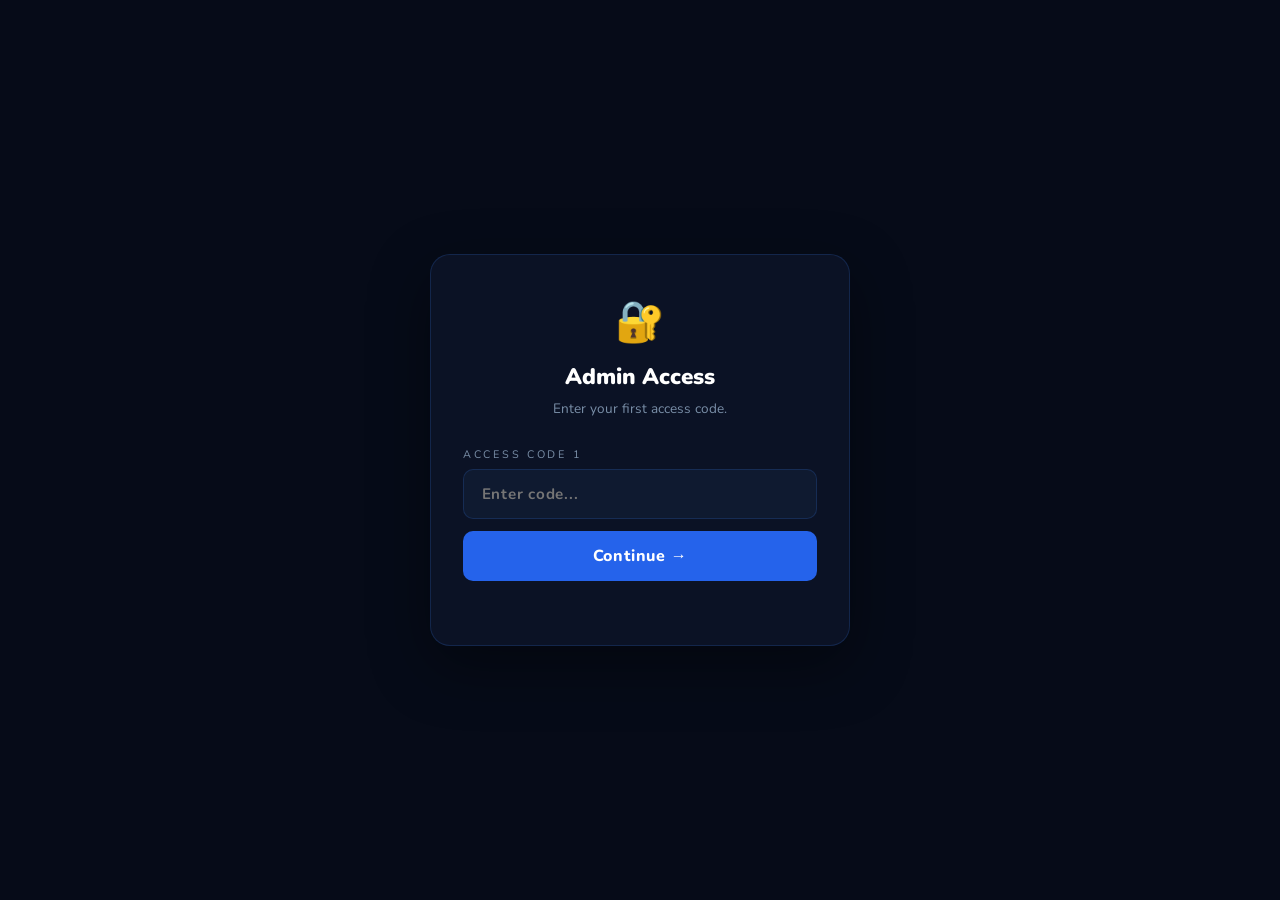
<file: code/adminpanel/index.html>
<!DOCTYPE html>
<html lang="en">
<head>
  <meta charset="UTF-8">
  <meta name="viewport" content="width=device-width,initial-scale=1.0">
  <title>Admin — Rem's Crib</title>
  <link rel="preconnect" href="https://fonts.googleapis.com">
  <link href="https://fonts.googleapis.com/css2?family=Big+Shoulders+Display:wght@900&family=Nunito:wght@400;600;700;800;900&display=swap" rel="stylesheet">
  <style>
    :root {
      --bg:#060b18; --bg2:#0b1225; --bg3:#0f1a30;
      --blue:#2563eb; --blue2:#3b82f6; --glow:rgba(37,99,235,0.22);
      --white:#fff; --off:#dde6f4; --dim:#7a8fa8;
      --border:rgba(59,130,246,0.18);
      --green:#22c55e; --red:#ef4444;
      --tr:all 0.3s cubic-bezier(0.4,0,0.2,1);
    }
    *,*::before,*::after{margin:0;padding:0;box-sizing:border-box;}
    body{font-family:'Nunito',sans-serif;background:var(--bg);color:var(--white);min-height:100vh;-webkit-font-smoothing:antialiased;}
    ::-webkit-scrollbar{width:5px;} ::-webkit-scrollbar-track{background:var(--bg);} ::-webkit-scrollbar-thumb{background:var(--blue);border-radius:3px;}
    @keyframes shake{0%,100%{transform:translateX(0)}20%{transform:translateX(-8px)}40%{transform:translateX(8px)}60%{transform:translateX(-5px)}80%{transform:translateX(5px)}}
    @keyframes fadeIn{from{opacity:0;transform:translateY(12px)}to{opacity:1;transform:translateY(0)}}

    /* SCREENS */
    .screen{display:none;min-height:100vh;align-items:center;justify-content:center;flex-direction:column;padding:2rem;}
    .screen.active{display:flex;}
    #screenAdmin{display:none;flex-direction:column;min-height:100vh;align-items:stretch;}
    #screenAdmin.active{display:flex;}

    /* CODE ENTRY */
    .code-card{background:var(--bg2);border:1px solid var(--border);border-radius:20px;padding:2.5rem 2rem;max-width:420px;width:100%;text-align:center;box-shadow:0 20px 60px rgba(0,0,0,0.4);}
    .code-icon{font-size:2.5rem;margin-bottom:0.75rem;display:block;}
    .code-title{font-size:1.4rem;font-weight:900;margin-bottom:0.35rem;}
    .code-sub{color:var(--dim);font-size:0.85rem;margin-bottom:1.75rem;line-height:1.6;}
    .code-lbl{font-size:0.68rem;color:var(--dim);letter-spacing:0.25em;text-transform:uppercase;text-align:left;margin-bottom:0.4rem;}
    .code-inp{width:100%;padding:0.875rem 1.1rem;background:var(--bg3);border:1.5px solid var(--border);border-radius:10px;color:var(--white);font:700 0.95rem 'Nunito',sans-serif;letter-spacing:0.05em;outline:none;transition:var(--tr);margin-bottom:0.75rem;}
    .code-inp:focus{border-color:var(--blue2);box-shadow:0 0 0 3px var(--glow);}
    .code-inp.bad{border-color:var(--red);animation:shake 0.4s ease;}
    .code-btn{width:100%;padding:0.875rem;background:var(--blue);color:var(--white);border:none;border-radius:10px;font:800 1rem 'Nunito',sans-serif;letter-spacing:0.05em;cursor:pointer;transition:var(--tr);}
    .code-btn:hover{background:var(--blue2);transform:translateY(-2px);box-shadow:0 8px 20px rgba(37,99,235,0.4);}
    .code-err{min-height:1rem;font-size:0.78rem;font-weight:700;color:var(--red);text-align:center;margin-top:0.5rem;}

    /* TOPBAR */
    .admin-topbar{background:rgba(6,11,24,0.95);backdrop-filter:blur(12px);border-bottom:1px solid var(--border);padding:1rem 2rem;display:flex;align-items:center;justify-content:space-between;position:sticky;top:0;z-index:10;}
    .admin-logo{font-family:'Big Shoulders Display',sans-serif;font-weight:900;font-size:1.2rem;letter-spacing:0.06em;}
    .admin-logo span{color:var(--blue2);}
    .admin-tag{background:rgba(37,99,235,0.15);border:1px solid rgba(37,99,235,0.3);color:var(--blue2);font:700 0.72rem 'Nunito',sans-serif;letter-spacing:0.15em;text-transform:uppercase;padding:0.3rem 0.75rem;border-radius:6px;}

    /* BODY */
    .admin-body{max-width:820px;margin:0 auto;padding:2.5rem 1.5rem 5rem;width:100%;animation:fadeIn 0.4s ease both;}
    .section-head{font-size:0.7rem;font-weight:800;color:var(--dim);letter-spacing:0.3em;text-transform:uppercase;margin-bottom:1.25rem;padding-bottom:0.625rem;border-bottom:1px solid var(--border);}
    .admin-section{margin-bottom:3rem;}

    /* FIELD */
    .field-group{background:var(--bg2);border:1px solid var(--border);border-radius:14px;padding:1.5rem 1.75rem;margin-bottom:1rem;}
    .field-lbl{font-size:0.72rem;color:var(--dim);letter-spacing:0.25em;text-transform:uppercase;margin-bottom:0.5rem;}
    .field-hint{font-size:0.75rem;color:var(--dim);margin-bottom:0.75rem;line-height:1.5;}
    .field-row{display:flex;gap:0.75rem;align-items:center;flex-wrap:wrap;}
    .field-inp{flex:1;min-width:200px;padding:0.8rem 1rem;background:var(--bg3);border:1.5px solid var(--border);border-radius:10px;color:var(--white);font:600 0.9rem 'Nunito',sans-serif;outline:none;transition:var(--tr);}
    .field-inp:focus{border-color:var(--blue2);box-shadow:0 0 0 3px var(--glow);}
    .field-ta{width:100%;padding:0.8rem 1rem;background:var(--bg3);border:1.5px solid var(--border);border-radius:10px;color:var(--white);font:400 0.875rem 'Nunito',sans-serif;line-height:1.6;resize:vertical;min-height:72px;outline:none;transition:var(--tr);margin-top:0.5rem;}
    .field-ta:focus{border-color:var(--blue2);box-shadow:0 0 0 3px var(--glow);}

    /* BUTTONS */
    .save-btn{padding:0.7rem 1.5rem;background:var(--blue);color:var(--white);border:none;border-radius:10px;font:800 0.88rem 'Nunito',sans-serif;cursor:pointer;transition:var(--tr);white-space:nowrap;}
    .save-btn:hover{background:var(--blue2);transform:translateY(-1px);}
    .save-btn.full{width:100%;padding:0.875rem;}
    .del-btn{padding:0.5rem 0.875rem;background:rgba(239,68,68,0.12);color:var(--red);border:1px solid rgba(239,68,68,0.3);border-radius:8px;font:700 0.78rem 'Nunito',sans-serif;cursor:pointer;transition:var(--tr);white-space:nowrap;}
    .del-btn:hover{background:rgba(239,68,68,0.22);}
    .add-tier-btn{width:100%;padding:1rem;background:transparent;color:var(--blue2);border:2px dashed rgba(59,130,246,0.35);border-radius:14px;font:800 0.95rem 'Nunito',sans-serif;cursor:pointer;transition:var(--tr);margin-top:0.5rem;}
    .add-tier-btn:hover{border-color:var(--blue2);background:rgba(37,99,235,0.06);}
    .ok-badge{display:inline-block;margin-left:0.75rem;color:var(--green);font-size:0.8rem;font-weight:700;opacity:0;transition:opacity 0.3s;}
    .ok-badge.show{opacity:1;}

    /* TIER CARDS */
    .tier-edit-card{background:var(--bg2);border:1px solid var(--border);border-radius:14px;margin-bottom:0.875rem;overflow:hidden;}
    .tier-edit-head{display:flex;align-items:center;gap:0.75rem;padding:1rem 1.25rem;cursor:pointer;user-select:none;transition:background 0.2s;}
    .tier-edit-head:hover{background:rgba(255,255,255,0.03);}
    .tier-dot{width:12px;height:12px;border-radius:50%;flex-shrink:0;}
    .tier-head-name{font-weight:900;font-size:1rem;flex:1;}
    .tier-head-price{color:var(--dim);font-size:0.85rem;}
    .tier-sale-badge{font-size:0.7rem;font-weight:800;padding:0.2rem 0.6rem;border-radius:6px;letter-spacing:0.08em;}
    .tier-sale-badge.on{background:rgba(34,197,94,0.15);color:#22c55e;}
    .tier-sale-badge.off{background:rgba(239,68,68,0.15);color:#ef4444;}
    .tier-arrow{color:var(--dim);font-size:0.85rem;transition:transform 0.25s;}
    .tier-arrow.open{transform:rotate(180deg);}
    .tier-edit-body{display:none;padding:0 1.25rem 1.25rem;border-top:1px solid var(--border);}
    .tier-edit-body.open{display:block;}
    .tier-field-grid{display:grid;grid-template-columns:1fr 1fr;gap:0.75rem;margin-top:1rem;}
    @media(max-width:500px){.tier-field-grid{grid-template-columns:1fr;}}
    .tf-label{font-size:0.7rem;color:var(--dim);letter-spacing:0.2em;text-transform:uppercase;margin-bottom:0.35rem;}
    .tf-inp{width:100%;padding:0.7rem 0.875rem;background:var(--bg3);border:1.5px solid var(--border);border-radius:9px;color:var(--white);font:600 0.875rem 'Nunito',sans-serif;outline:none;transition:var(--tr);}
    .tf-inp:focus{border-color:var(--blue2);box-shadow:0 0 0 3px var(--glow);}

    /* COLOR PICKER ROW */
    .color-row{display:flex;align-items:center;gap:0.5rem;}
    .color-swatch{width:36px;height:36px;border-radius:8px;border:2px solid var(--border);cursor:pointer;flex-shrink:0;padding:0;background:none;overflow:hidden;}
    .color-swatch input[type=color]{width:100%;height:100%;border:none;padding:0;cursor:pointer;background:none;appearance:none;-webkit-appearance:none;}
    .color-hex{flex:1;padding:0.6rem 0.75rem;background:var(--bg3);border:1.5px solid var(--border);border-radius:9px;color:var(--white);font:600 0.85rem 'Courier New',monospace;outline:none;transition:var(--tr);width:100px;}
    .color-hex:focus{border-color:var(--blue2);}

    /* TOGGLE */
    .tog-row{display:flex;align-items:center;justify-content:space-between;gap:1rem;margin-top:1rem;}
    .tog-lbl{font-size:0.875rem;font-weight:700;color:var(--off);}
    .switch{position:relative;width:50px;height:27px;flex-shrink:0;}
    .switch input{opacity:0;width:0;height:0;}
    .slider{position:absolute;cursor:pointer;inset:0;background:#1a2540;border-radius:30px;transition:0.35s;border:1.5px solid var(--border);}
    .slider::before{content:'';position:absolute;width:19px;height:19px;left:3px;bottom:3px;background:#475569;border-radius:50%;transition:0.35s;}
    .switch input:checked+.slider{background:rgba(37,99,235,0.3);border-color:var(--blue);}
    .switch input:checked+.slider::before{transform:translateX(23px);background:var(--blue2);}

    /* JSON OUTPUT */
    .json-box{background:#010816;border:1px solid var(--border);border-radius:12px;padding:1.25rem;font:400 0.8rem 'Courier New',monospace;color:#7dd3fc;line-height:1.6;max-height:300px;overflow-y:auto;white-space:pre;word-break:break-all;margin-bottom:1rem;}
    .copy-json-btn{width:100%;padding:0.875rem;background:var(--green);color:#000;border:none;border-radius:10px;font:800 0.95rem 'Nunito',sans-serif;cursor:pointer;transition:var(--tr);}
    .copy-json-btn:hover{filter:brightness(1.08);transform:translateY(-1px);}

    /* APPLY STEPS */
    .apply-steps{background:rgba(37,99,235,0.08);border:1px solid rgba(37,99,235,0.25);border-radius:14px;padding:1.5rem;margin-top:1rem;}
    .apply-steps h4{font-size:0.85rem;font-weight:900;margin-bottom:1rem;color:var(--blue2);}
    .apply-step{display:flex;gap:0.75rem;margin-bottom:0.75rem;font-size:0.85rem;line-height:1.55;}
    .apply-step:last-child{margin-bottom:0;}
    .step-num{background:var(--blue);color:#fff;width:22px;height:22px;border-radius:50%;display:flex;align-items:center;justify-content:center;font:800 0.7rem 'Nunito',sans-serif;flex-shrink:0;margin-top:0.1rem;}
    .apply-step a{color:var(--blue2);}
    code{background:var(--bg3);padding:0.1rem 0.4rem;border-radius:4px;font-family:'Courier New',monospace;font-size:0.82em;}
  </style>
</head>
<body>

<!-- SCREEN 1 -->
<div class="screen active" id="screen1">
  <div class="code-card">
    <span class="code-icon">🔐</span>
    <div class="code-title">Admin Access</div>
    <div class="code-sub">Enter your first access code.</div>
    <div class="code-lbl">Access Code 1</div>
    <input class="code-inp" id="c1inp" type="password" placeholder="Enter code..." autocomplete="off" spellcheck="false">
    <button class="code-btn" onclick="checkCode1()">Continue →</button>
    <div class="code-err" id="c1err"></div>
  </div>
</div>

<!-- SCREEN 2 -->
<div class="screen" id="screen2">
  <div class="code-card">
    <span class="code-icon">🛡️</span>
    <div class="code-title">Verification</div>
    <div class="code-sub">One more step.</div>
    <div class="code-lbl">Access Code 2</div>
    <input class="code-inp" id="c2inp" type="password" placeholder="Enter code..." autocomplete="off" spellcheck="false">
    <button class="code-btn" onclick="checkCode2()">Enter Admin →</button>
    <div class="code-err" id="c2err"></div>
  </div>
</div>

<!-- ADMIN DASHBOARD -->
<div id="screenAdmin">
  <div class="admin-topbar">
    <div class="admin-logo">REM'S <span>CRIB</span> Admin</div>
    <div class="admin-tag">⚙️ Config Editor</div>
  </div>

  <div class="admin-body">

    <!-- LINKS -->
    <div class="admin-section">
      <div class="section-head">Site Links</div>
      <div class="field-group">
        <div class="field-lbl">Discord Invite URL</div>
        <div class="field-hint">Updates every Discord button on the entire site for all visitors.</div>
        <div class="field-row">
          <input class="field-inp" id="cfgDiscord" type="url" placeholder="https://discord.gg/...">
        </div>
      </div>
      <div class="field-group">
        <div class="field-lbl">Telegram URL</div>
        <div class="field-hint">Updates every Telegram button on the entire site for all visitors.</div>
        <div class="field-row">
          <input class="field-inp" id="cfgTelegram" type="text" placeholder="https://t.me/username">
        </div>
      </div>
    </div>

    <!-- TIERS -->
    <div class="admin-section">
      <div class="section-head">Tiers</div>
      <div id="tierEditorList"></div>
      <button class="add-tier-btn" onclick="addNewTier()">+ Add New Tier</button>
    </div>

    <!-- GENERATE -->
    <div class="admin-section">
      <div class="section-head">Generate & Apply</div>
      <button class="save-btn full" onclick="generateConfig()" style="margin-bottom:1rem;">⚡ Generate Config JSON</button>
      <div id="jsonOutput" style="display:none;">
        <div class="json-box" id="jsonBox"></div>
        <button class="copy-json-btn" id="copyJsonBtn" onclick="copyJson()">📋 Copy JSON</button>

        <div class="apply-steps">
          <h4>How to apply (takes ~30 seconds)</h4>
          <div class="apply-step">
            <div class="step-num">1</div>
            <div>Click <strong>Copy JSON</strong> above</div>
          </div>
          <div class="apply-step">
            <div class="step-num">2</div>
            <div>Go to <a href="https://github.com/XRZPLR/rems-crib-" target="_blank">github.com/XRZPLR/rems-crib-</a></div>
          </div>
          <div class="apply-step">
            <div class="step-num">3</div>
            <div>Click on <code>config.json</code></div>
          </div>
          <div class="apply-step">
            <div class="step-num">4</div>
            <div>Click the pencil ✏️ icon (top right of the file)</div>
          </div>
          <div class="apply-step">
            <div class="step-num">5</div>
            <div>Select all (<code>Ctrl+A</code>) and paste your copied JSON</div>
          </div>
          <div class="apply-step">
            <div class="step-num">6</div>
            <div>Click <strong>Commit changes</strong> — Netlify auto-deploys in ~30 seconds ✅</div>
          </div>
        </div>
      </div>
    </div>

  </div>
</div>

<script>
// ═══ AUTH ═══
const C1 = 'ASFUH SDF8F DF98G 9DF8BDFI8 DFBIH0 DFG98389 WEFJ';
const C2 = 'SECOND 23RF DWEF';
let c1Passed = false;

function showScreen(id) {
  document.querySelectorAll('.screen').forEach(s => s.classList.remove('active'));
  const admin = document.getElementById('screenAdmin');
  if (id === 'admin') {
    admin.classList.add('active');
    loadCurrentConfig();
  } else {
    admin.classList.remove('active');
    document.getElementById(id).classList.add('active');
  }
}
function checkCode1() {
  const v = document.getElementById('c1inp').value;
  if (v === C1) { c1Passed = true; showScreen('screen2'); document.getElementById('c2inp').focus(); }
  else { shake('c1inp', 'c1err'); }
}
function checkCode2() {
  if (!c1Passed) { showScreen('screen1'); return; }
  const v = document.getElementById('c2inp').value;
  if (v === C2) { showScreen('admin'); }
  else { shake('c2inp', 'c2err'); }
}
function shake(inpId, errId) {
  const inp = document.getElementById(inpId);
  inp.classList.add('bad'); inp.value = '';
  document.getElementById(errId).textContent = 'Incorrect code.';
  setTimeout(() => inp.classList.remove('bad'), 450);
}
['c1inp','c2inp'].forEach((id,i) => {
  document.getElementById(id).addEventListener('keydown', e => {
    if (e.key === 'Enter') i === 0 ? checkCode1() : checkCode2();
    document.getElementById(['c1err','c2err'][i]).textContent = '';
  });
});

// ═══ LOAD CONFIG ═══
let currentCfg = null;

async function loadCurrentConfig() {
  try {
    const res = await fetch('/config.json?' + Date.now());
    currentCfg = await res.json();
  } catch(e) {
    currentCfg = { discord:'', telegram:'', tiers:[] };
  }
  populateForm();
}

function populateForm() {
  document.getElementById('cfgDiscord').value  = currentCfg.discord || '';
  document.getElementById('cfgTelegram').value = currentCfg.telegram || '';
  renderTierEditors(currentCfg.tiers || []);
}

// ═══ TIER EDITORS ═══
let tierData = [];

function renderTierEditors(tiers) {
  tierData = JSON.parse(JSON.stringify(tiers));
  const list = document.getElementById('tierEditorList');
  list.innerHTML = '';
  tierData.forEach((t, i) => {
    list.insertAdjacentHTML('beforeend', buildTierEditor(t, i));
    syncColorInputs(i);
  });
}

function buildTierEditor(t, i) {
  const onSaleChecked = t.onSale !== false ? 'checked' : '';
  const hasInvChecked = t.hasInvites ? 'checked' : '';
  const boostChecked  = t.hasBoost ? 'checked' : '';
  const limitChecked  = t.limited ? 'checked' : '';
  const isAccChecked  = t.isAccess ? 'checked' : '';
  const bc = t.borderColor || '#2563eb';
  const pc = t.priceColor  || '#3b82f6';
  const lc = t.labelColor  || '#7a8fa8';

  return `
  <div class="tier-edit-card" id="tecard_${i}">
    <div class="tier-edit-head" onclick="toggleTierEditor(${i})">
      <div class="tier-dot" style="background:${bc}" id="teDot_${i}"></div>
      <div class="tier-head-name" id="teHeadName_${i}">${t.name}</div>
      <div class="tier-head-price" id="teHeadPrice_${i}">${t.price}</div>
      <div class="tier-sale-badge ${t.onSale !== false ? 'on' : 'off'}" id="teSaleBadge_${i}">${t.onSale !== false ? '● ON SALE' : '● OFF SALE'}</div>
      <span class="tier-arrow" id="teArrow_${i}">▼</span>
    </div>
    <div class="tier-edit-body" id="tbody_${i}">
      <div class="tier-field-grid">
        <div>
          <div class="tf-label">Tier Name</div>
          <input class="tf-inp" id="teName_${i}" value="${t.name}" oninput="updateHead(${i})">
        </div>
        <div>
          <div class="tf-label">Price</div>
          <input class="tf-inp" id="tePrice_${i}" value="${t.price}" oninput="updateHead(${i})">
        </div>
        <div>
          <div class="tf-label">Card Label</div>
          <input class="tf-inp" id="teLabel_${i}" value="${t.label || ''}">
        </div>
        <div>
          <div class="tf-label">Invite Count</div>
          <input class="tf-inp" id="teInvCount_${i}" type="number" value="${t.invites || 0}">
        </div>
      </div>

      <div style="margin-top:1rem;">
        <div class="tf-label" style="margin-bottom:0.4rem;">Description</div>
        <textarea class="field-ta" id="teDesc_${i}">${t.description || ''}</textarea>
      </div>

      <div style="margin-top:1rem;">
        <div class="tf-label" style="margin-bottom:0.4rem;">Invite Message</div>
        <textarea class="field-ta" id="teInvMsg_${i}" style="min-height:56px;">${t.inviteMsg || ''}</textarea>
      </div>

      <div class="tier-field-grid" style="margin-top:1rem;">
        <div>
          <div class="tf-label">Border Color</div>
          <div class="color-row">
            <label class="color-swatch"><input type="color" id="teBorderPicker_${i}" value="${bc}" oninput="syncHex(${i},'Border')"></label>
            <input class="color-hex" id="teBorderHex_${i}" value="${bc}" maxlength="7" oninput="syncPicker(${i},'Border')">
          </div>
        </div>
        <div>
          <div class="tf-label">Price Color</div>
          <div class="color-row">
            <label class="color-swatch"><input type="color" id="tePricePicker_${i}" value="${pc}" oninput="syncHex(${i},'Price')"></label>
            <input class="color-hex" id="tePriceHex_${i}" value="${pc}" maxlength="7" oninput="syncPicker(${i},'Price')">
          </div>
        </div>
        <div>
          <div class="tf-label">Label Color</div>
          <div class="color-row">
            <label class="color-swatch"><input type="color" id="teLabelPicker_${i}" value="${lc}" oninput="syncHex(${i},'Label')"></label>
            <input class="color-hex" id="teLabelHex_${i}" value="${lc}" maxlength="7" oninput="syncPicker(${i},'Label')">
          </div>
        </div>
      </div>

      <div style="margin-top:0.5rem;">
        <div class="tog-row"><span class="tog-lbl">On Sale</span><label class="switch"><input type="checkbox" id="teSale_${i}" ${onSaleChecked} onchange="updateSaleBadge(${i})"><span class="slider"></span></label></div>
        <div class="tog-row"><span class="tog-lbl">Has Invite Option</span><label class="switch"><input type="checkbox" id="teHasInv_${i}" ${hasInvChecked}><span class="slider"></span></label></div>
        <div class="tog-row"><span class="tog-lbl">Has Boost Option</span><label class="switch"><input type="checkbox" id="teBoost_${i}" ${boostChecked}><span class="slider"></span></label></div>
        <div class="tog-row"><span class="tog-lbl">Limited Edition</span><label class="switch"><input type="checkbox" id="teLimit_${i}" ${limitChecked}><span class="slider"></span></label></div>
        <div class="tog-row"><span class="tog-lbl">Featured (Full-width Access card)</span><label class="switch"><input type="checkbox" id="teIsAcc_${i}" ${isAccChecked}><span class="slider"></span></label></div>
      </div>

      <div style="display:flex;justify-content:flex-end;margin-top:1.25rem;">
        <button class="del-btn" onclick="deleteTier(${i})">🗑 Remove Tier</button>
      </div>
    </div>
  </div>`;
}

function syncColorInputs(i) {
  ['Border','Price','Label'].forEach(type => {
    const picker = document.getElementById(`te${type}Picker_${i}`);
    const hex    = document.getElementById(`te${type}Hex_${i}`);
    if (picker && hex) {
      picker.value = hex.value;
      if (type === 'Border') updateDot(i, hex.value);
    }
  });
}

function syncHex(i, type) {
  const val = document.getElementById(`te${type}Picker_${i}`).value;
  document.getElementById(`te${type}Hex_${i}`).value = val;
  if (type === 'Border') updateDot(i, val);
}
function syncPicker(i, type) {
  const val = document.getElementById(`te${type}Hex_${i}`).value;
  if (/^#[0-9a-fA-F]{6}$/.test(val)) {
    document.getElementById(`te${type}Picker_${i}`).value = val;
    if (type === 'Border') updateDot(i, val);
  }
}
function updateDot(i, color) {
  const dot = document.getElementById(`teDot_${i}`);
  if (dot) dot.style.background = color;
}
function updateHead(i) {
  const name  = document.getElementById(`teName_${i}`)?.value  || '';
  const price = document.getElementById(`tePrice_${i}`)?.value || '';
  const hn = document.getElementById(`teHeadName_${i}`);
  const hp = document.getElementById(`teHeadPrice_${i}`);
  if (hn) hn.textContent = name;
  if (hp) hp.textContent = price;
}
function updateSaleBadge(i) {
  const on  = document.getElementById(`teSale_${i}`)?.checked;
  const el  = document.getElementById(`teSaleBadge_${i}`);
  if (el) { el.textContent = on ? '● ON SALE' : '● OFF SALE'; el.className = `tier-sale-badge ${on ? 'on' : 'off'}`; }
}
function toggleTierEditor(i) {
  const body  = document.getElementById(`tbody_${i}`);
  const arrow = document.getElementById(`teArrow_${i}`);
  body.classList.toggle('open');
  arrow.classList.toggle('open');
}
function deleteTier(i) {
  if (!confirm('Remove this tier?')) return;
  const list = document.getElementById('tierEditorList');
  list.removeChild(document.getElementById(`tecard_${i}`));
  tierData.splice(i, 1);
  renderTierEditors(tierData);
}
function addNewTier() {
  const newTier = {
    id: 'tier' + Date.now(),
    name: 'NEW TIER',
    price: '£0',
    label: 'New',
    description: 'Tier description here.',
    borderColor: '#2563eb',
    priceColor: '#3b82f6',
    labelColor: '#7a8fa8',
    isAccess: false,
    invites: 0,
    hasBoost: false,
    hasInvites: false,
    limited: false,
    onSale: true,
    inviteMsg: ''
  };
  tierData.push(newTier);
  const list = document.getElementById('tierEditorList');
  const i = tierData.length - 1;
  list.insertAdjacentHTML('beforeend', buildTierEditor(newTier, i));
  syncColorInputs(i);
  toggleTierEditor(i);
  document.getElementById(`teName_${i}`)?.scrollIntoView({ behavior:'smooth', block:'center' });
}

// ═══ COLLECT FORM DATA ═══
function collectConfig() {
  const tiers = [];
  const cards = document.querySelectorAll('[id^="tecard_"]');

  cards.forEach((card, i) => {
    const idx = card.id.replace('tecard_', '');
    tiers.push({
      id: tierData[i]?.id || ('tier' + i),
      name:         document.getElementById(`teName_${idx}`)?.value.trim() || '',
      price:        document.getElementById(`tePrice_${idx}`)?.value.trim() || '',
      label:        document.getElementById(`teLabel_${idx}`)?.value.trim() || '',
      description:  document.getElementById(`teDesc_${idx}`)?.value.trim() || '',
      borderColor:  document.getElementById(`teBorderHex_${idx}`)?.value || '#2563eb',
      priceColor:   document.getElementById(`tePriceHex_${idx}`)?.value  || '#3b82f6',
      labelColor:   document.getElementById(`teLabelHex_${idx}`)?.value  || '#7a8fa8',
      isAccess:     document.getElementById(`teIsAcc_${idx}`)?.checked  || false,
      invites:      parseInt(document.getElementById(`teInvCount_${idx}`)?.value) || 0,
      hasBoost:     document.getElementById(`teBoost_${idx}`)?.checked  || false,
      hasInvites:   document.getElementById(`teHasInv_${idx}`)?.checked || false,
      limited:      document.getElementById(`teLimit_${idx}`)?.checked  || false,
      onSale:       document.getElementById(`teSale_${idx}`)?.checked !== false,
      inviteMsg:    document.getElementById(`teInvMsg_${idx}`)?.value.trim() || ''
    });
  });

  return {
    discord:  document.getElementById('cfgDiscord')?.value.trim()  || '',
    telegram: document.getElementById('cfgTelegram')?.value.trim() || '',
    tiers
  };
}

function generateConfig() {
  const cfg  = collectConfig();
  const json = JSON.stringify(cfg, null, 2);
  document.getElementById('jsonBox').textContent = json;
  document.getElementById('jsonOutput').style.display = 'block';
  document.getElementById('copyJsonBtn').textContent = '📋 Copy JSON';
  document.getElementById('jsonOutput').scrollIntoView({ behavior:'smooth', block:'start' });
}

async function copyJson() {
  const txt = document.getElementById('jsonBox').textContent;
  await navigator.clipboard.writeText(txt).catch(() => {});
  const btn = document.getElementById('copyJsonBtn');
  btn.textContent = '✅ Copied! Now paste it into config.json on GitHub';
  setTimeout(() => btn.textContent = '📋 Copy JSON', 4000);
}
</script>
</body>
</html>
</file>
